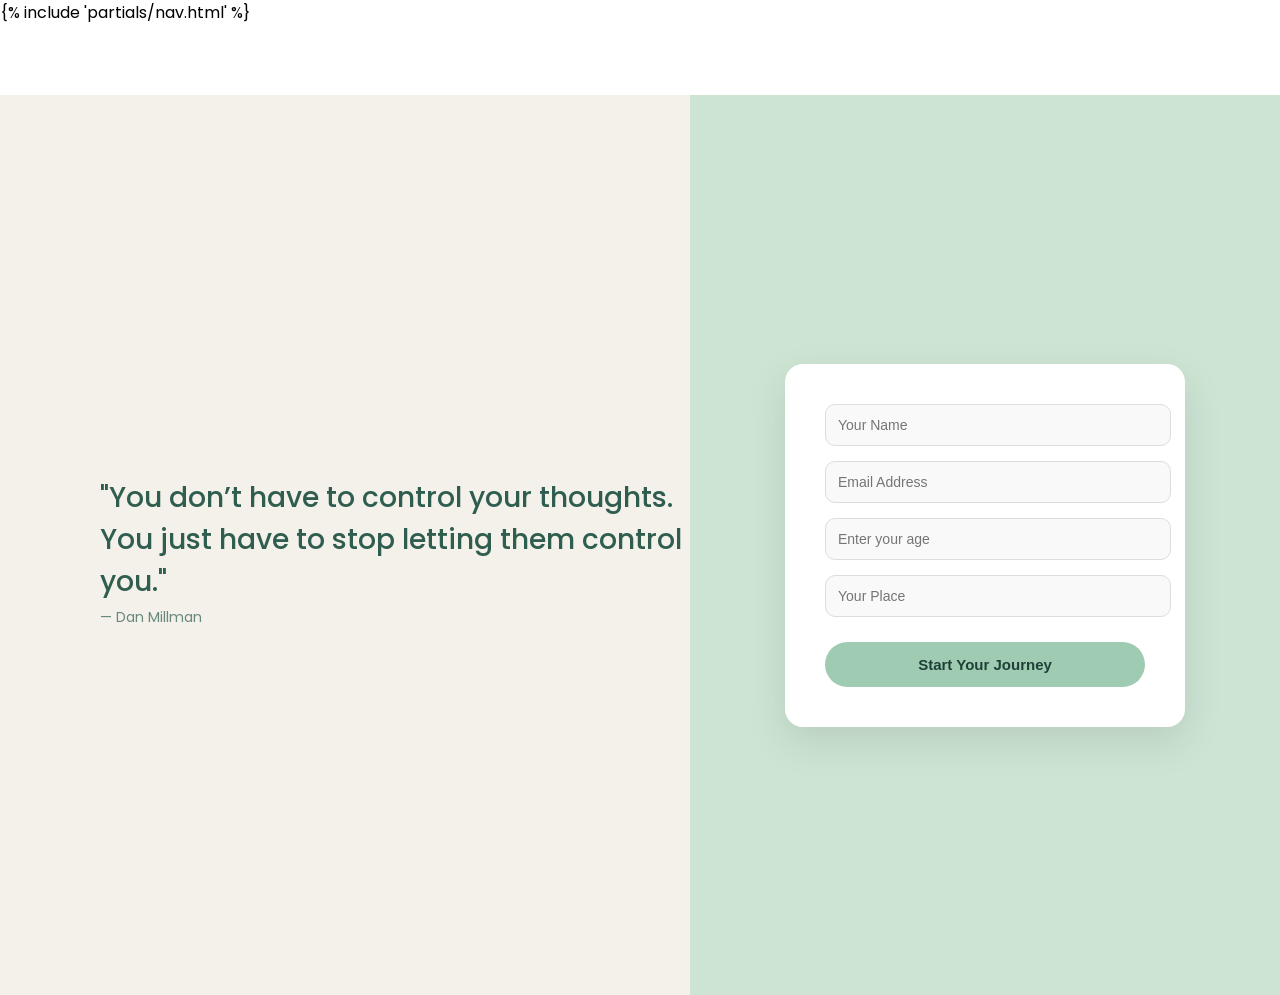
<file: templates/index.html>
<!DOCTYPE html>
<html>
<head>
    <title>MindWatch 💛</title>

    <link href="https://fonts.googleapis.com/css2?family=Poppins:wght@300;400;600&display=swap" rel="stylesheet">

    <style>
        body {
            margin: 0;
            font-family: 'Poppins', sans-serif;
            overflow: hidden;  
        }

        /* HERO FULL SCREEN */
        .hero {
            height: 100vh;
            display: flex;
            margin-top: 70px;
        }

        .left {
            flex: 1;
            background: #F3F1E9;

            display: flex;
            align-items: center;

            padding-left: 100px;
        }

        .main-quote {
            font-size: 28px;
            font-weight: 500;
            color: #2f5d50;
            line-height: 1.5;
            margin-bottom: 4px;
            max-width: 700px;
        }

        .author {
            margin-top: 0;
            font-size: 14px;
            font-weight: 400;
            color: #2f5d50;
            opacity: 0.7;
        }

        .quote-box {
            max-width: 650px;
            width: 100%;
        }

        /* REMOVE BLUE AUTOFILL COLOR */
        input:-webkit-autofill {
            -webkit-box-shadow: 0 0 0 1000px #f9f9f9 inset !important;
            -webkit-text-fill-color: #2f5d50 !important;
            transition: background-color 5000s ease-in-out 0s;
        }

        /* ALSO FOR HOVER + FOCUS */
        input:-webkit-autofill:hover,
        input:-webkit-autofill:focus {
            -webkit-box-shadow: 0 0 0 1000px #f9f9f9 inset !important;
            -webkit-text-fill-color: #2f5d50 !important;
        }

        /* RIGHT SIDE */
        .right {
            flex: 1;
            background: #CDE4D3;

            display: flex;
            justify-content: center;
            align-items: center;

            height: 100%;
        }

        /* FORM CARD */
        .form-card {
            background: white;
            padding: 40px;
            border-radius: 18px;
            width: 320px;
            box-shadow: 0 15px 40px rgba(0,0,0,0.1);
        }

        .form-card input {
            width: 100%;
            padding: 12px;
            margin-bottom: 15px;
            border-radius: 10px;
            border: 1px solid #ddd;
            font-size: 14px;
            background: #f9f9f9;
        }

        .form-card input {
            color: #2f5d50;
        }

        .form-card input {
            color: #2f5d50;
        }

        .form-card input:focus {
            outline: none;
            border-color: #9fcbb3;
            box-shadow: 0 0 6px rgba(150,200,180,0.4);
        }

        .form-card button {
            display: block;
            width: 100%;
            padding: 14px;
            margin-top: 10px;

            border: none;
            border-radius: 30px;

            background: #9fcbb3;
            color: #1f4037;

            font-weight: 600;
            font-size: 15px;

            cursor: pointer;
            transition: all 0.3s ease;
        }

        .form-card {
            text-align: center;
        }

        .form-card button:hover {
            transform: scale(1.05);
            background: #88bfa5;
        }

        /* POP-UP ANIMATION */
        @keyframes fadeUp {
            from {
                opacity: 0;
                transform: translateY(40px);
            }
            to {
                opacity: 1;
                transform: translateY(0);
            }
        }

        @keyframes fadeRight {
            from {
                opacity: 0;
                transform: translateX(-50px);
            }
            to {
                opacity: 1;
                transform: translateX(0);
            }
        }

        @keyframes fadeLeft {
            from {
                opacity: 0;
                transform: translateX(50px);
            }
            to {
                opacity: 1;
                transform: translateX(0);
            }
        }

        /* APPLY ANIMATION */
        .left {
            animation: fadeRight 1s ease forwards;
        }

        .form-card {
            animation: fadeLeft 1s ease forwards;
            animation-delay: 0.3s;
            opacity: 0;
        }
    </style>
</head>

<body>

    {% include 'partials/nav.html' %}

    <!-- HERO -->
    <div class="hero">

        <div class="left">
            <div class="quote-box">
                <p class="main-quote">
                    "You don’t have to control your thoughts.<br>
                    You just have to stop letting them control you."
                </p>
                <p class="author">— Dan Millman</p>
            </div>
        </div>

        <!-- RIGHT -->
        <div class="right">
            <div class="form-card">
                <form action="/text" method="POST">

                    <input type="text" name="name" placeholder="Your Name" required>

                    <input type="email" name="email" placeholder="Email Address" required>

                     <input 
                        type="number" 
                        name="age" 
                        min="1" 
                        max="120" 
                        required 
                        placeholder="Enter your age"
                        oninvalid="this.setCustomValidity('Please enter a valid age')"
                        oninput="this.setCustomValidity('')">
                    <input type="text" name="place" placeholder="Your Place" required>

                    <button type="submit">Start Your Journey</button>

                </form>
            </div>
        </div>

    </div>

</body>
</html>
</file>
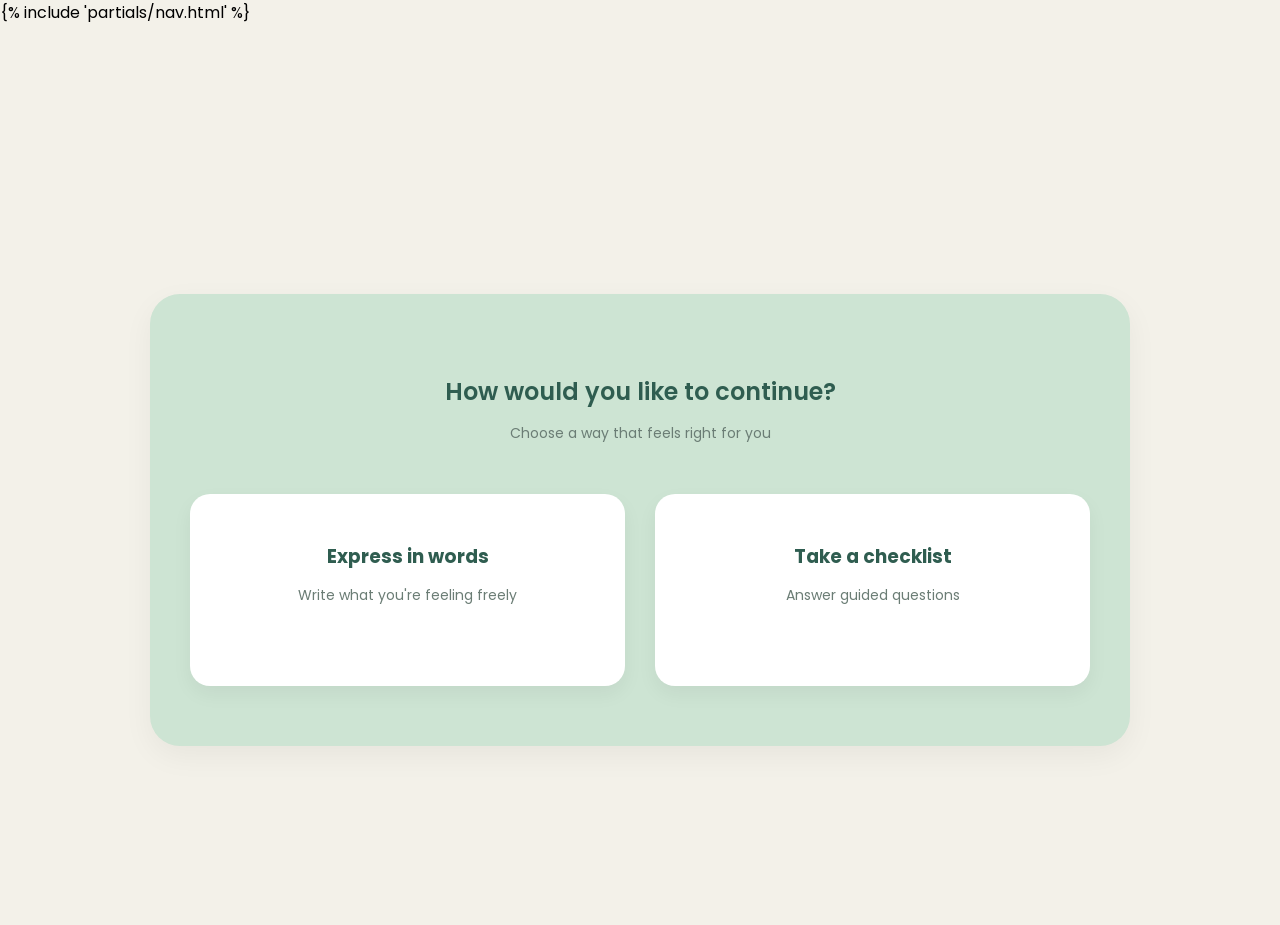
<file: templates/choice.html>
<!DOCTYPE html>
<html>
<head>
    <title>MindWatch 💛</title>

    <link href="https://fonts.googleapis.com/css2?family=Poppins:wght@300;400;600&display=swap" rel="stylesheet">

    <style>
        body {
            margin: 0;
            font-family: 'Poppins', sans-serif;
            background: #F3F1E9;
        }

        /* MAIN SECTION */
        .container {
            margin-top: 90px;
            display: flex;
            justify-content: center;
            align-items: center;
            height: calc(100vh - 90px);
        }

        .card {
            width: 80%;
            max-width: 900px;
            background: #CDE4D3;
            border-radius: 30px;
            padding: 60px 40px;
            text-align: center;
            position: relative;
            box-shadow: 0 10px 30px rgba(0,0,0,0.05);
        }

        /* TEXT */
        .card h2 {
            color: #2f5d50;
            font-weight: 600;
            margin-bottom: 10px;
        }

        .card p {
            color: #6b7d75;
            font-size: 14px;
            margin-bottom: 50px;
        }

        .options {
            display: flex;
            justify-content: space-between;
            gap: 30px;
        }

        .option-card {
            flex: 1;
            background: #ffffff;
            padding: 30px;
            border-radius: 20px;
            text-decoration: none;
            color: #2f5d50;
            transition: 0.3s;
            box-shadow: 0 8px 20px rgba(0,0,0,0.05);
        }

        .option-card h3 {
            margin-bottom: 10px;
        }

        .option-card p {
            font-size: 14px;
            color: #6b7d75;
        }

        .option-card:hover {
            transform: translateY(-8px);
            background: #9fcbb3;
            color: #1f4037;
        }

        /* ANIMATION */
        .card {
            animation: fadeUp 0.8s ease;
        }

        @keyframes fadeUp {
            from {
                opacity: 0;
                transform: translateY(40px);
            }
            to {
                opacity: 1;
                transform: translateY(0);
            }
        }
    </style>
</head>

<body>

    {% include 'partials/nav.html' %}

    <!-- MAIN -->
    <div class="container">
        <div class="card">

            <h2>How would you like to continue?</h2>
            <p>Choose a way that feels right for you</p>

            <div class="options">

                <a href="/text_input" class="option-card">
                    <h3>Express in words</h3>
                    <p>Write what you're feeling freely</p>
                </a>

                <a href="/checklist_general" class="option-card">
                    <h3>Take a checklist</h3>
                    <p>Answer guided questions</p>
                </a>

            </div>

        </div>
    </div>

</body>
</html>
</file>
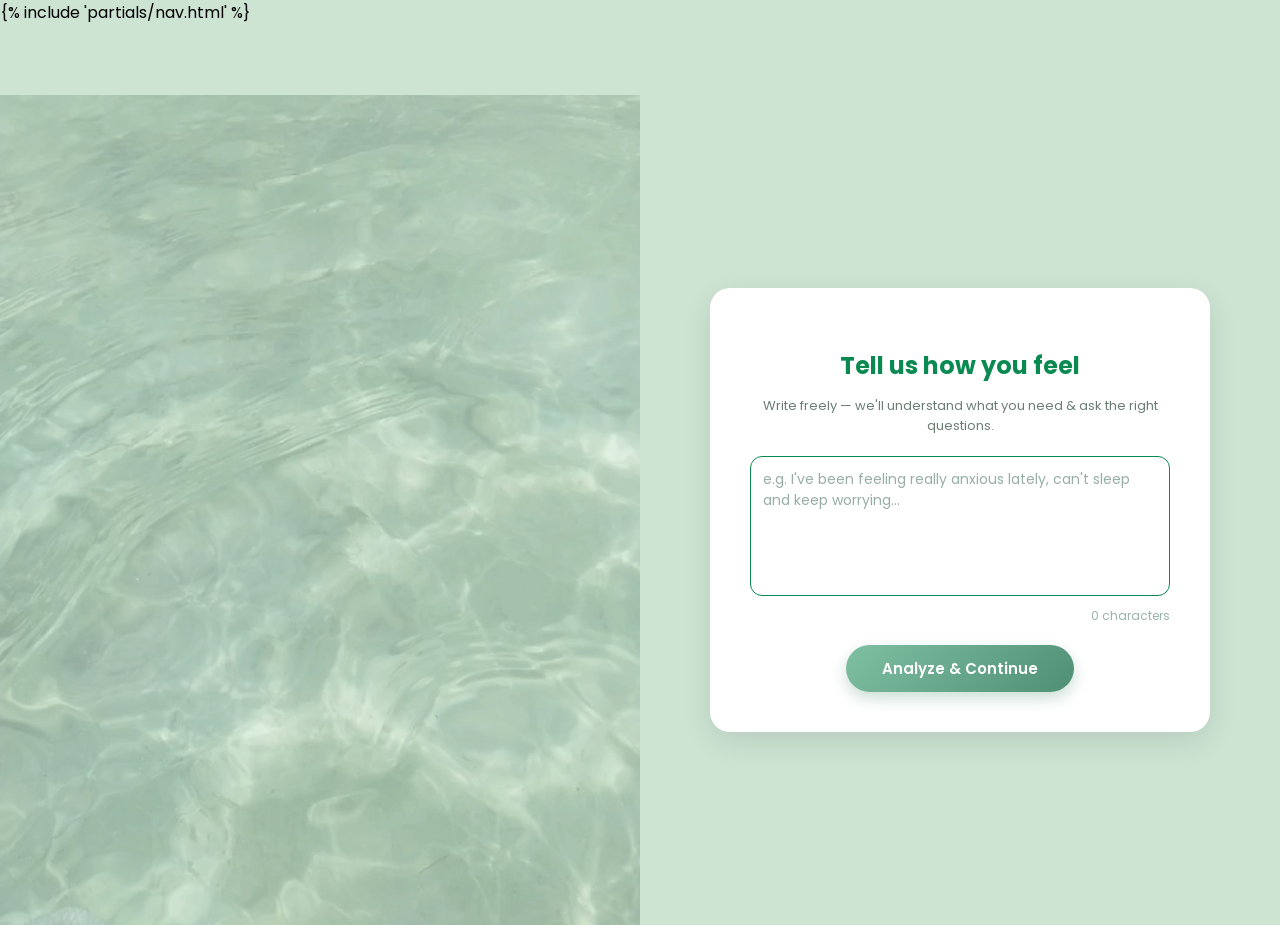
<file: templates/text.html>
<!DOCTYPE html>
<html lang="en">
<head>
<meta charset="UTF-8">
<title>MindWatch – Express Yourself</title>
<link href="https://fonts.googleapis.com/css2?family=Poppins:wght@300;400;600&display=swap" rel="stylesheet">

<style>
body {
    margin: 0;
    font-family: 'Poppins', sans-serif;
    background: #CDE4D3;
}

/* LAYOUT */
.container {
    display: flex;
    height: calc(100vh - 70px);
    margin-top: 70px;
}

.left {
    width: 50%;
    position: relative;
    overflow: hidden;
    background: url("/static/bg.jpg") no-repeat center;
    background-size: cover;
}
.left::after {
    content: "";
    position: absolute;
    inset: 0;
    background: rgba(205, 228, 211, 0.5);
    pointer-events: none;
}

.right {
    width: 50%;
    display: flex;
    justify-content: center;
    align-items: center;
}

/* CARD */
.card {
    background: white;
    padding: 40px;
    border-radius: 20px;
    width: 420px;
    text-align: center;
    box-shadow: 0 10px 30px rgba(0,0,0,0.1);
}

.card h2 {
    margin-bottom: 8px;
    color: #0a8a50;
}

.card .subtitle {
    color: #6b7d75;
    font-size: 13px;
    margin-bottom: 20px;
}

/* TEXTAREA */
textarea {
    width: 100%;
    height: 140px;
    border-radius: 12px;
    border: 1.5px solid #0a8a50;
    padding: 12px;
    resize: none;
    background: white;
    color: #2f5d50;
    font-family: 'Poppins', sans-serif;
    font-size: 14px;
    box-sizing: border-box;
    transition: box-shadow 0.2s;
}
textarea::placeholder {
  color: rgba(47, 93, 80, 0.5); /* faded green */
  transition: opacity 0.3s ease;
}
textarea:focus::placeholder {
  opacity: 0.2;
}
textarea:focus {
    outline: none;
    border-color: #0a8a50;
    box-shadow: 0 0 8px rgba(10, 138, 80, 0.3);
}

/* CHAR COUNT */
.char-count {
    text-align: right;
    font-size: 12px;
    color: #9ab3a8;
    margin-top: 4px;
}

/* BUTTON */
button {
    margin-top: 20px;
    padding: 12px 36px;
    border-radius: 25px;
    border: none;
    background: linear-gradient(135deg, #7fbfa2, #4f8f74);
    color: white;
    font-weight: 600;
    font-family: 'Poppins', sans-serif;
    font-size: 15px;
    cursor: pointer;
    transition: all 0.3s ease;
    box-shadow: 0 6px 15px rgba(79, 143, 116, 0.3);
}
button:hover {
    background: linear-gradient(135deg, #6fae92, #3f7f64);
    transform: translateY(-2px);
}
button:active {
    transform: scale(0.97);
}
button:disabled {
    opacity: 0.55;
    cursor: not-allowed;
    transform: none;
}

/* LOADING SPINNER */
.spinner {
    display: none;
    width: 20px;
    height: 20px;
    border: 3px solid rgba(255,255,255,0.4);
    border-top-color: white;
    border-radius: 50%;
    animation: spin 0.7s linear infinite;
    margin: 0 auto;
}
@keyframes spin {
    to { transform: rotate(360deg); }
}
</style>
</head>

<body>

{% include 'partials/nav.html' %}

<div class="container">
    <!-- LEFT -->
    <div class="left"></div>

    <!-- RIGHT -->
    <div class="right">
        <div class="card">
            <h2>Tell us how you feel</h2>
            <p class="subtitle">Write freely — we'll understand what you need &amp; ask the right questions.</p>

            <form action="/analyze_text" method="POST" id="textForm" onsubmit="handleSubmit(event)">
                <textarea
                    id="userText"
                    name="user_text"
                    placeholder="e.g. I've been feeling really anxious lately, can't sleep and keep worrying..."
                    oninput="updateCount(this)"
                    required
                    minlength="10"
                ></textarea>
                <div class="char-count"><span id="charCount">0</span> characters</div>

                <button type="submit" id="submitBtn">
                    <span id="btnText">Analyze &amp; Continue</span>
                    <div class="spinner" id="spinner"></div>
                </button>
            </form>
        </div>
    </div>
</div>

<script>
function updateCount(el) {
    document.getElementById('charCount').textContent = el.value.length;
}

function handleSubmit(e) {
    const text = document.getElementById('userText').value.trim();
    if (text.length < 10) {
        e.preventDefault();
        alert('Please write at least a few words so we can understand how you feel.');
        return;
    }
    const btn = document.getElementById('submitBtn');
    const spinner = document.getElementById('spinner');
    const btnText = document.getElementById('btnText');
    btn.disabled = true;
    btnText.style.display = 'none';
    spinner.style.display = 'block';
}
</script>

</body>
</html>
</file>
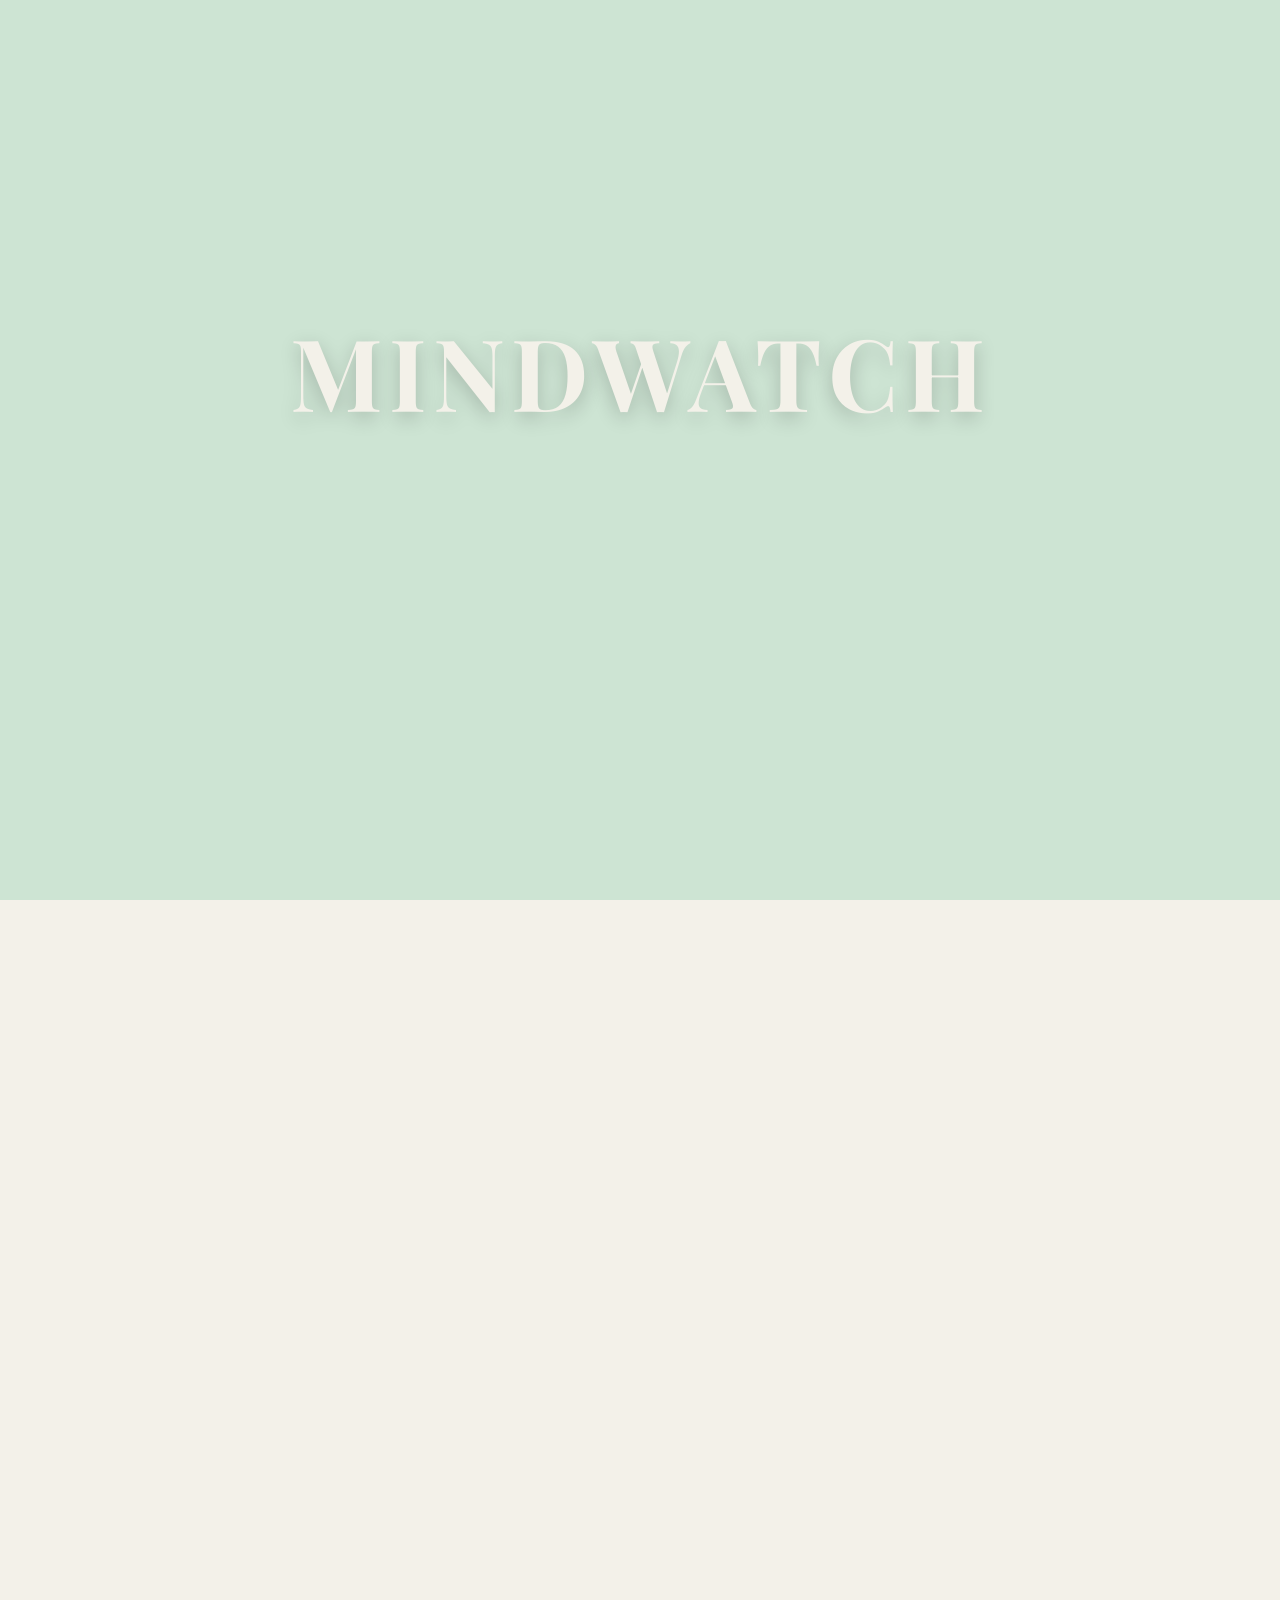
<file: templates/welcome.html>
<!DOCTYPE html>

<html lang="en">
<head>
<meta charset="UTF-8">
<title>MindWatch</title>

<link href="https://fonts.googleapis.com/css2?family=Poppins:wght@300;400;600;700&display=swap" rel="stylesheet">
<link href="https://fonts.googleapis.com/css2?family=Playfair+Display:wght@600;700&family=Poppins:wght@300;400;600&display=swap" rel="stylesheet">
<style>

/* 🌿 BODY BACKGROUND (YOUR COLOR COMBO) */


body {
    margin: 0;
    font-family: 'Poppins', sans-serif;
    background: #CDE4D3;  /* 🌿 mint green */
    color: #2f3e3a;
}
/* CENTER CONTENT */
.container {
    min-height: 100vh;
    display: flex;
    flex-direction: column;
    justify-content: center;
    align-items: center;
}

#typing-text {
    font-family: 'Playfair Display', serif;
    font-size: 100px;
    font-weight: 700;
    letter-spacing: 6px;

    color: #F3F1E9;
    text-shadow: 0px 6px 20px rgba(0,0,0,0.2);

    margin: 0;              /* 👈 REMOVE DEFAULT GAP */
}

/* ✨ DESCRIPTION */
#description {
    margin-top: 30px;

    font-family: 'Poppins', sans-serif;   /* 👈 ADD THIS */
    font-size: 28px;                      /* slightly refined */
    font-weight: 400;                     /* 👈 ADD THIS */

    color: #1f5c4d;

    line-height: 1.6;                     /* 👈 ADD THIS */
    letter-spacing: 0.5px;                /* 👈 ADD THIS */

    opacity: 0;
    transition: opacity 1.5s ease;
    text-align: center;
}

/* 📦 FEATURES SECTION */
.features {
    display: flex;
    gap: 40px;
    margin-top: 60px;
    margin-bottom: 60px;
    opacity: 0;
    transition: opacity 1.5s ease;
}

/* 🧩 CARD */
.card {
    background: #F3F1E9;
    padding: 20px;
    width: 220px;
    border-radius: 20px;
    box-shadow: 0 10px 25px rgba(0,0,0,0.08);
    transition: 0.3s;
    text-align: center;   /* center everything */
}

.card:hover {
    transform: translateY(-6px);
}

/* ICON */
.card img {
    width: 120px;          /* bigger image */
    height: 120px;
    object-fit: contain;

    display: block;
    margin: 0 auto 20px;   /* center image */
}

/* CARD TEXT */
.card h3 {
    font-size: 20px;
    color: #1f5c4d;
    margin-bottom: 10px;
}

.card p {
    font-size: 14px;
    color: #555;
}

/* 🚀 BUTTON */
.start-btn {
    display: block;                 /* 👈 IMPORTANT (for centering) */
    margin: 70px auto 40px;         /* 👈 top | left-right(auto) | bottom */

    padding: 14px 35px;
    border-radius: 25px;
    border: none;

    font-size: 16px;
    font-weight: bold;

    background: linear-gradient(135deg, #7fbfa2, #4f8f74);
    color: white;

    cursor: pointer;

    opacity: 0;
    transition: opacity 1.5s ease, transform 0.3s;
}

.start-btn:hover {
    transform: scale(1.05);
    background: #4f8f74;
}
/* HERO FULL SCREEN */
.hero {
    height: 100vh;
    display: flex;
    flex-direction: column;
    justify-content: center;
    align-items: center;
}

/* FEATURES SECTION */
.features-section {
    padding: 80px 20px;
    background: #F3F1E9;
}

/* ENABLE SCROLL ANIMATION */
.features {
    display: flex;
    gap: 30px;
    margin-top: 60px;
    flex-wrap: wrap;
    justify-content: center;

    opacity: 0;
    transform: translateY(40px);
    transition: 1s;
}

/* CENTER BUTTON */
.start-btn {
    display: block;
    margin: 40px auto;
}
/* TITLE + LOGO */
.title-container {
    display: flex;
    align-items: center;
    gap: 20px;
}



.tagline {
    margin-top: 4px;        /* 👈 reduce gap */
    margin-bottom: 10px;

    font-size: 16px;
    color: #1f5c4d;

    text-align: center;
}


/* LOGO */
.logo {
    width: 110px;
    height: auto;

    margin-bottom: 4px;   /* 👈 KEY: brings logo closer to title */

    opacity: 0;
    transform: translateY(-20px);
    transition: opacity 1.2s ease, transform 1.2s ease;
}
.title {
    margin: 0;        /* reduces both top & bottom gap */
    font-size: 100px;      /* optional if you want stronger impact */
}
.tagline, .subtext {
    opacity: 0;
    transition: opacity 1.2s ease;
}

/* TAGLINE */
.tagline {
    margin-top: 5px;
    margin-bottom: 10px;
    font-size: 16px;
}
.tagline {
    opacity: 0;
    transform: translateY(10px);
    transition: all 1s ease;
}
.tagline span {
    color: #1f5c4d;   /* slightly darker green */
    font-weight: 600;
}
/* SUBTEXT CONTAINER */
.subtext {
    margin-top: 150px;
    text-align: center;   /* ✅ this is what you need */
    opacity: 0;
}
.subtext p {
    margin: 0;          /* remove default space */
    line-height: 1.2;   /* tighter spacing */
}
.subtext p:first-child {
    font-size: 26px;   /* "You're not alone" */
    font-weight: 500;
    color: #1f5c4d;
    margin-bottom: 6px; 
}

.subtext p:last-child {
    font-size: 26px;   /* second line smaller */
    color: #1f5c4d;
    margin-bottom: 6px; 
}

/* FADE ANIMATION */
.fade-in {
    transition: opacity 1.2s ease, transform 1.2s ease;
}

</style>

</head>

<body>




<!-- ✍️ TYPING TEXT -->
<div class="hero">

    <img src="/static/logo.png" class="logo fade-in">

    <h1 id="typing-text"></h1>

    <p class="tagline fade-in">
        A screening tool for understanding <span>anxiety</span> and <span>depression</span>
    </p>

    <div class="subtext fade-in">
        <p>You’re not alone</p>
        <p>we’re here to help you understand yourself</p>
    </div>

</div>

<!-- 📦 FEATURES SECTION -->
<div class="features-section">

    <div class="features" id="features">

        <div class="card">
            <img src="/static/icon1.jpeg">
            <h3>Understand Your Feelings</h3>
            <p>We help you recognize signs of depression, anxiety, and low mood based on what you share.</p>
        </div>

        <div class="card">
            <img src="/static/icon2.jpeg">
            <h3>Check Your<br>Well-being</h3>
            <p>Answer a few simple questions to understand how you are feeling overall.</p>
        </div>

        <div class="card">
            <img src="/static/icon3.jpeg">
            <h3>Know Your<br>Risk Level</h3>
            <p>Get a clear idea of your current mental health level like low, moderate, or high.</p>
        </div>

        <div class="card">
            <img src="/static/icon4.jpeg">
            <h3>Get Support & Guidance</h3>
            <p>Receive helpful tips, suggestions, and resources to feel better and stay strong.</p>
        </div>

    </div>

    <!-- 🚀 BUTTON (move it here too) -->
    <button class="start-btn" id="startBtn" onclick="window.location.href='/landing'">
        Continue
    </button>

</div>






<script>

/* ✍️ TYPEWRITER EFFECT */
const text = "MINDWATCH";
let index = 0;

function typeEffect() {
    if (index < text.length) {
        document.getElementById("typing-text").innerHTML += text.charAt(index);
        index++;
        setTimeout(typeEffect, 150); // slower typing
    } else {
        showContent();
    }
}

/* 🎬 SHOW CONTENT STEP BY STEP */
function showContent() {

    const logo = document.querySelector(".logo");
    logo.style.opacity = "1";
    logo.style.transform = "translateY(0)";

    setTimeout(() => {
        document.querySelector(".tagline").style.opacity = "1";
    }, 600);

    setTimeout(() => {
        document.querySelector(".subtext").style.opacity = "1";
    }, 1200);

    setTimeout(() => {
        document.getElementById("features").style.opacity = "1";
    }, 1800);

    setTimeout(() => {
        document.getElementById("startBtn").style.opacity = "1";
    }, 2400);
}

/* START */
typeEffect();

window.addEventListener("scroll", function () {
    let features = document.getElementById("features");
    let position = features.getBoundingClientRect().top;
    let screenHeight = window.innerHeight;

    if (position < screenHeight - 100) {
        features.classList.add("show");
    }
});

</script>

</body>
</html>
</file>
